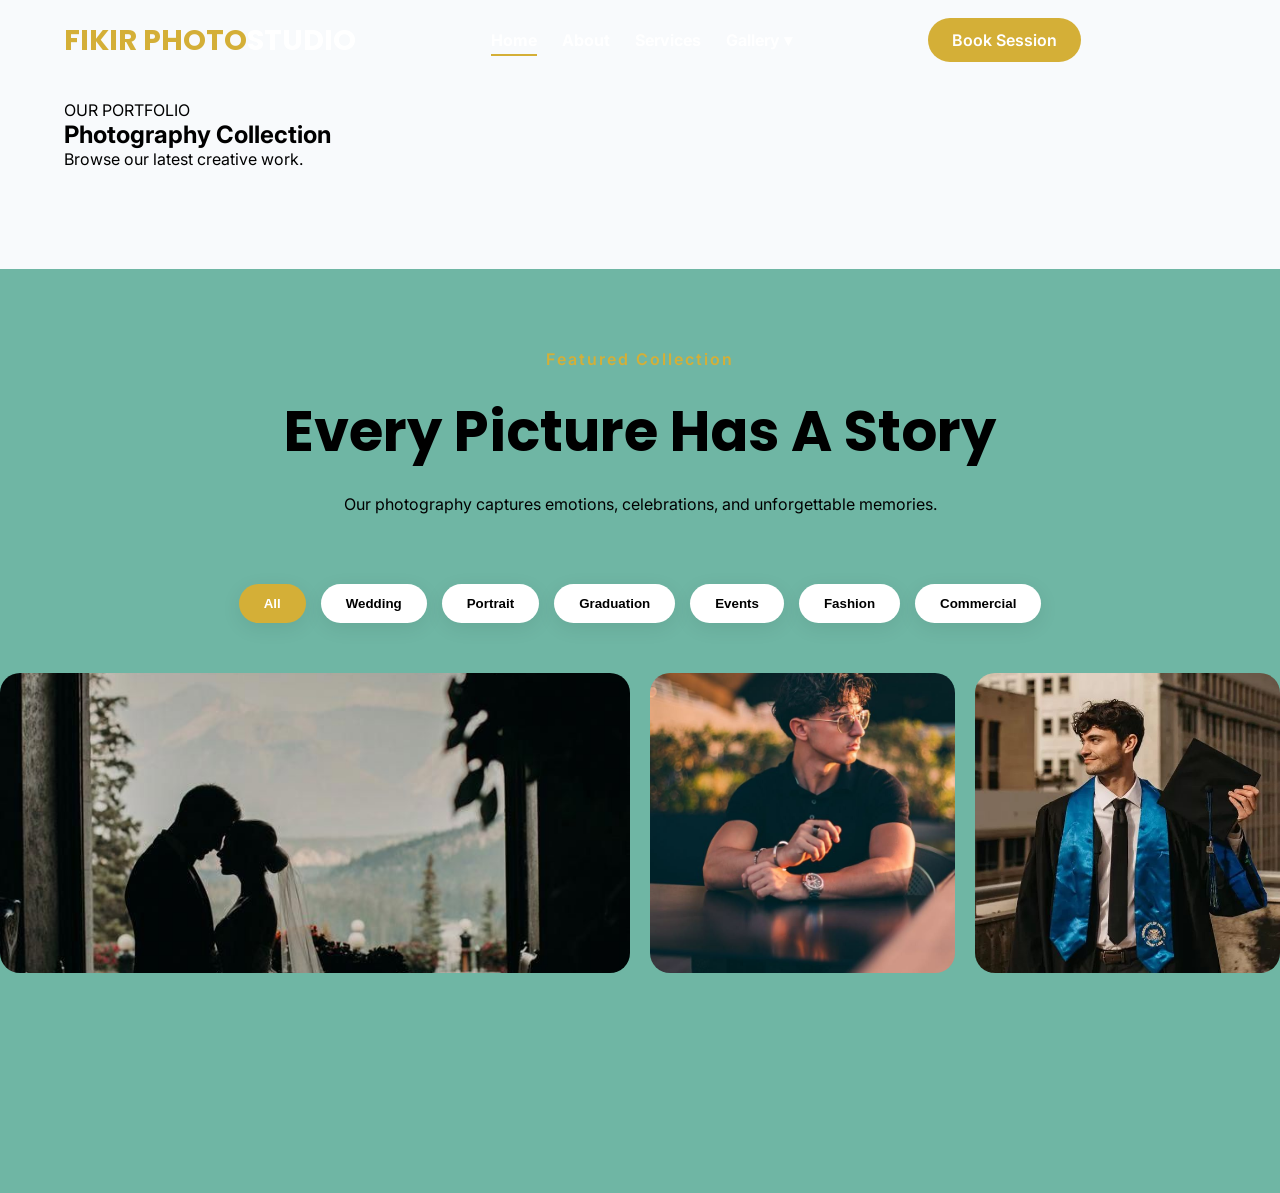
<file: gallery.html>
<!DOCTYPE html>
<html lang='en'>
<head>
    <meta charset='utf-8'>
    <meta name='viewport' content='width=device-width, initial-scale=1'>
    <title>Gallery</title>
    <link rel="stylesheet" href="index.css">
    <link rel='stylesheet' href='resiponsive.css'>
    <link rel="stylesheet" href="gallery.css">
</head>
<body>
 
<!-- =========================
        HEADER SECTION
========================== -->

<header class="header">

    <div class="container">

        <!-- Logo -->

        <a href="index.html" class="logo">
            <span>FIKIR PHOTO</span>STUDIO
        </a>

        <nav class="navbar">

            <ul class="nav-links">

                <li>
                    <a href="index.html" class="active">
                        Home
                    </a>
                </li>

                <li>
                    <a href="about.html">
                        About
                    </a>
                </li>

                <li>
                    <a href="services.html">
                        Services
                    </a>
                </li>


                <!-- Gallery Dropdown -->

                <li class="dropdown">

                    <a href="gallery.html">
                        Gallery ▾
                    </a>
                    <ul class="dropdown-menu">
                        <li>
                            <a href="gallery.html">
                                All Photos
                            </a>
                        </li>
                        <li>
                            <a href="gallery.html">
                                Weddings
                            </a>
                        </li>
                        <li>
                            <a href="gallery.html">
                                Portraits
                            </a>
                        </li>
                        <li>
                            <a href="gallery.html">
                                Events
                            </a>
                        </li>
                    </ul>
                </li>
            </ul>
        </nav>
        <!-- Button -->

        <a href="contact.html" class="btn-book">
            Book Session
        </a>
        <div class="menu-toggle">

<span></span>
<span></span>
<span></span>

</div>
    </div>
</header>


<!-- ===============================
        GALLERY HERO
================================ -->

<section class="page-hero">

    <div class="page-overlay"> </div>
    

</section>

<section class="gallery-section">

<div class="container">

<div class="section-title">

<span>OUR PORTFOLIO</span>

<h2>Photography Collection</h2>

<p>
Browse our latest creative work.
</p>

</div>
</div>
</section>

<section class="featured-gallery">

<div class="container">

<div class="featured-content">

<span>
Featured Collection
</span>

<h2>
Every Picture Has A Story
</h2>

<p>

Our photography captures emotions,
celebrations, and unforgettable memories.

</p>

</div>

</div>

</section>


<div class="gallery-filter">

<button class="active" data-filter="all">
All
</button>

<button data-filter="wedding">
Wedding
</button>

<button data-filter="portrait">
Portrait
</button>

<button data-filter="graduation">
Graduation
</button>

<button data-filter="events">
Events
</button>

<button data-filter="fashion">
Fashion
</button>

<button data-filter="commercial">
Commercial
</button>

</div>

<div class="gallery-grid">

    <!-- Large -->
    <div class="gallery-item large wedding">

        <img src="wedding 1.jpg" alt="Wedding">

        <div class="gallery-overlay">
            <h3>Wedding</h3>
            <p>Outdoor Ceremony</p>
            <a href="#">View Photo</a>
        </div>

    </div>


    <!-- Normal -->

    <div class="gallery-item portrait">

        <img src="porti.jpg" alt="Portrait">

        <div class="gallery-overlay">
            <h3>Portrait</h3>
            <p>Studio Portrait</p>
            <a href="#">View Photo</a>
        </div>

    </div>


    <!-- Tall -->

    <div class="gallery-item tall graduation">

        <img src="graduation.jpg" alt="Graduation">

        <div class="gallery-overlay">
            <h3>Graduation</h3>
            <p>Graduation Session</p>
            <a href="#">View Photo</a>
        </div>

    </div>

</div>

<div class="gallery-overlay">

    <span>Wedding</span>

    <h3>Outdoor Wedding</h3>

    <p>
        Natural light photography
    </p>

    <a href="#">
        View Photo
    </a>

</div>












<script src="script.js"></script>
</body>
</html>
</file>
<file: index.css>
/*=========================
        GOOGLE FONT
=========================*/

@import url('https://fonts.googleapis.com/css2?family=Inter:wght@300;400;500;600&family=Poppins:wght@500;600;700;800&display=swap');

/*=========================
        RESET
=========================*/

*{
    margin:0;
    padding:0;
    box-sizing:border-box;
}

html{
    scroll-behavior:smooth;
}

body{
    font-family:'Inter',sans-serif;
    background:#6fb6a4;
    color:#000000;
}

img{
    width:100%;
    display:block;
}

a{
    text-decoration:none;
}

ul{
    list-style:none;
}

.container{
    width:90%;
    max-width:1300px;
    margin:auto;
}

.header{
    position:fixed;
    top:0;
    left:0;
    width:100%;
    z-index:1000;
    transition:.4s;
    padding:18px 0;
}
.header .container{
    display:flex;
    justify-content:space-between;
    align-items:center;
}
.logo{
    font-family:Poppins,sans-serif;
    font-size:1.8rem;
    font-weight:700;
    color:white;
}
.logo span:first-child{
    color:#D4AF37;
}
.logo span:last-child{
    color:#D4AF37;
}
.nav-links{
    display:flex;
    gap:25px;
}
.navbar{
    display:flex;
    align-items:center;
}
.nav-links a{
    color:#fff;
    font-size:16px;
    font-weight: bold;
    position:relative;
    transition:.4s;
}
.nav-links a::after{
    content:"";
    position:absolute;
    left:0;
    bottom:-6px;
    width:0;
    height:2px;
    background:#D4AF37;
    transition:.4s;
}

.nav-links a:hover::after,
.nav-links .active::after{
    width:100%;
}
.btn-book{
    background:#D4AF37;
    color:#fff;
    padding:12px 24px;
    border-radius:40px;
    font-weight:600;
    transition:.4s;
}

.btn-book:hover{
    transform:translateY(-4px);
    box-shadow:0 15px 30px rgba(0,0,0,.15);
}


.sticky{
    background:rgba(0, 0, 0, 0.95);
    backdrop-filter:blur(12px);
    padding:12px 0;
    box-shadow:0 10px 30px rgb(255, 255, 255);
}
/*=========================
      GALLERY DROPDOWN
=========================*/
.dropdown{
    position:relative;
}
.dropdown-menu{
    position:absolute;
    top:35px;
    left:0;
    width:180px;
    background:white;
    border-radius:15px;
    padding:15px 0;
    opacity:0;
    visibility:hidden;
    transform:translateY(20px);
    transition:.4s;
    box-shadow:0 15px 40px rgba(0,0,0,.15);
}
.dropdown-menu li{
    padding:10px 20px;
}
.dropdown-menu a{
    color:#111827;
}
.dropdown-menu li:hover{
    background:#f3f4f6;
}
/* Show Dropdown */
.dropdown:hover .dropdown-menu{
    opacity:1;
    visibility:visible;
    transform:translateY(0);
}
/*==================================
            HERO
==================================*/

/*==================================
            HERO
==================================*/

.hero{
    min-height: 100vh;
    display: flex;
    align-items: center;
    position: relative;
    overflow: hidden;
    padding-top: 120px;

    background: 
              url("download.jpg");

    background-size: cover;
    background-position: center;
    background-repeat: no-repeat;
    background-attachment: fixed;
}


.hero .container,
.blur{
    position: relative;
    z-index: 2;
}
.hero{
    animation: heroZoom 15s ease-in-out infinite alternate;
}

@keyframes heroZoom{

    from{
        background-size:100%;
    }

    to{
        background-size:110%;
    }

}
.hero-content h1{
    text-shadow: 0 5px 25px rgba(0,0,0,.5);
}

.hero-content p{
    text-shadow: 0 2px 10px rgba(0,0,0,.4);
}
.hero-image img{
    position:relative;
    display:flex;
    justify-content:center;
    border-radius: 50px;
}
.hero-container{
    display:grid;
    grid-template-columns:1fr 1fr;
    align-items:center;
    gap:60px;
}
.hero-content{
    color:#ffffff;
}
.hero-tag{
    font-weight: 800;
    display:inline-block;
    background:rgba(255,255,255,.08);
    padding:12px 22px;
    border-radius:40px;
    color:#caa118;
    margin-bottom:25px;
    backdrop-filter:blur(10px);
}
.hero-content h1{
    font-size:4rem;
    line-height:1.1;
    font-family:Poppins,sans-serif;
    margin-bottom:25px;
}
.hero-content h1 span{
    color:#D4AF37;
}
.hero-content p{
    color:#ffffff;
    font-size:18px;
    font-weight: 600;
    line-height:1.8;
    margin-bottom:35px;
    max-width:550px;
}
.hero-buttons{
    display:flex;
    gap:20px;
    margin-bottom:60px;
}

.btn-primary{
    background:#D4AF37;
    color:#fff;
    padding:16px 35px;
    border-radius:50px;
    transition:.4s;
    font-weight:600;
}
.btn-primary:hover{
    transform:translateY(-6px);
}
.btn-secondary{
    color:#ffffff;
    border:2px solid rgba(255,255,255,.2);
    padding:16px 35px;
    border-radius:50px;
    transition:.4s;
}
.btn-secondary:hover{
    background:#fff;
    color:#111827;
}
.hero-stats{
    display:flex;
    gap:50px;
}

.stat h2{
    color:#ffffff;
    font-size:2rem;
}

.stat p{
    font-weight: bold;
    margin-top:5px;
    color:#ffffff;
}
.hero-image{
    position:relative;
    display:flex;
    justify-content:center;
}

.hero-image img{
    width:100%;
    max-width:520px;
    animation:floatImage 5s ease-in-out infinite;
}
.floating-card{
    position:absolute;
    background:rgba(255,255,255,.1);
    backdrop-filter:blur(20px);
    color:#ffffff;
    padding:18px;
    border-radius:18px;
    box-shadow:0 15px 30px rgba(0,0,0,.25);
    animation:floatCard 4s ease-in-out infinite;
}

.floating-card small{
    display:block;
    color:#ffffff;
    margin-top:6px;
}

.card1{
    top:10%;
    left:-30px;
}

.card2{
    right:-30px;
    top:45%;
}

.card3{
    bottom:20px;
    left:30px;
}
.blur{
    position:absolute;
    border-radius:50%;
    filter:blur(120px);
}

.blur1{
    width:350px;
    height:350px;
    background:#D4AF37;
    top:-120px;
    left:-120px;
    opacity:.18;
}

.blur2{

    width:300px;
    height:300px;
    background:#3b82f6;
    right:-120px;
    bottom:-120px;
    opacity:.18;
}
@keyframes floatImage{

    0%,100%{

        transform:translateY(0);

    }
    50%{

        transform:translateY(-20px);

    }

}
@keyframes floatCard{
    0%,100%{

        transform:translateY(0);

    }
    50%{

        transform:translateY(-15px);

    }
}
</file>
<file: resiponsive.css>
/* ===============================
   RESPONSIVE DESIGN
================================ */

/* Tablets */
@media (max-width: 992px){

    .hero-container{
        grid-template-columns:1fr;
        text-align:center;
        gap:40px;
    }

    .hero-content p{
        max-width:100%;
    }

    .hero-buttons,
    .hero-stats{
        justify-content:center;
    }

    .hero-image img{
        max-width:420px;
    }

}/* Mobile */

@media (max-width:768px){

.header{

padding:15px 0;

}

.menu-toggle{

display:flex;

flex-direction:column;

gap:6px;

cursor:pointer;

}

.menu-toggle span{

width:28px;

height:3px;

background:#fff;

}

.navbar{

display:none;

position:absolute;

top:80px;

left:0;

width:100%;

background:#111827;

padding:25px;

}

.navbar.active{

display:block;

}

.nav-links{

flex-direction:column;

align-items:center;

gap:20px;

}

.btn-book{

display:none;

}

.hero{

padding:120px 0 60px;

background-attachment:scroll;

}

.hero-container{

grid-template-columns:1fr;

}

.hero-content h1{

font-size:2.5rem;

}

.hero-content p{

font-size:16px;

}

.hero-buttons{

flex-direction:column;

align-items:center;

}

.hero-buttons a{

width:100%;

max-width:300px;

text-align:center;

}

.hero-stats{

flex-direction:column;

gap:20px;

}

.hero-image img{

max-width:320px;

}

.card1,
.card2,
.card3{

display:none;

}

}/* Small Phones */

@media (max-width:480px){

.hero-content h1{

font-size:2rem;

}

.hero-tag{

font-size:14px;

padding:10px 18px;

}

.logo{

font-size:1.4rem;

}

.container{

width:95%;

}

}

@media(max-width:768px){

    body,
    .about-section,
    .services-section,
    .gallery-section,
    .contact-section{

        background:#bbb5b5;

    }

}
</file>
<file: gallery.css>
.gallery-section{

padding:100px 0;

background:#f8fafc;

}

.gallery-filter{

display:flex;

justify-content:center;

flex-wrap:wrap;

gap:15px;

margin:50px 0;

}

.gallery-filter button{

padding:12px 25px;

border:none;

border-radius:50px;

background:white;

cursor:pointer;

font-weight:600;

transition:.4s;

box-shadow:0 5px 20px rgba(0,0,0,.08);

}

.gallery-filter button.active,

.gallery-filter button:hover{

background:#D4AF37;

color:white;

}




/*=========================
       GALLERY GRID
=========================*/

.gallery-grid{

    display:grid;
    grid-template-columns:repeat(4,1fr);
    gap:25px;

}


.gallery-item{

    position:relative;
    height:300px;
    overflow:hidden;
    border-radius:20px;

}


.gallery-item img{

    width:100%;
    height:100%;
    object-fit:cover;
    transition:.5s;

}


.gallery-item:hover img{

    transform:scale(1.08);

}



/* Remove different sizes */

.gallery-item.large,
.gallery-item.tall,
.gallery-item.wide{

    grid-column:auto;
    grid-row:auto;

}


/* Tablet */

@media(max-width:992px){

    .gallery-grid{

        grid-template-columns:repeat(2,1fr);

    }


    .gallery-item{

        height:280px;

    }

}



/* Mobile */

@media(max-width:600px){

    .gallery-grid{

        grid-template-columns:1fr;

    }


    .gallery-item{

        height:300px;

    }

}



/* Different Sizes */

.gallery-item.large{

grid-column:span 2;

grid-row:span 2;

}

.gallery-item.tall{

grid-row:span 2;

}

.gallery-item.wide{

grid-column:span 2;

}
.gallery-overlay span{

background:#D4AF37;

padding:8px 18px;

border-radius:30px;

margin-bottom:15px;

font-size:13px;

}

.gallery-overlay h3{

margin:15px 0;

font-size:28px;

font-family:Poppins;

}.featured-gallery{

padding:80px 0 20px;

text-align:center;

}

.featured-gallery span{

color:#D4AF37;

font-weight:600;

letter-spacing:2px;

}

.featured-gallery h2{

font-size:3.5rem;

margin:20px 0;

font-family:Poppins;

}
/*=========================
        GALLERY SECTION
=========================*/

.gallery-section{
    padding:100px 0;
    background:#f8fafc;
}


/* FILTER BUTTON */

.gallery-filter{

    display:flex;
    justify-content:center;
    flex-wrap:wrap;
    gap:15px;
    margin:50px 0;

}


.gallery-filter button{

    padding:12px 25px;
    border:none;
    border-radius:50px;
    background:white;
    cursor:pointer;
    font-weight:600;
    transition:.4s;
    box-shadow:0 5px 20px rgba(0,0,0,.08);

}


.gallery-filter button.active,
.gallery-filter button:hover{

    background:#D4AF37;
    color:white;

}



/* GALLERY GRID */

.gallery-grid{

    display:grid;
    grid-template-columns:repeat(4,1fr);
    grid-auto-rows:250px;
    gap:20px;

}



.gallery-item{

    position:relative;
    overflow:hidden;
    border-radius:20px;

}



.gallery-item img{

    width:100%;
    height:100%;
    object-fit:cover;
    transition:.6s;

}



.gallery-item:hover img{

    transform:scale(1.1);

}



/* IMAGE SIZE TYPES */

.gallery-item.large{

    grid-column:span 2;
    grid-row:span 2;

}



.gallery-item.tall{

    grid-row:span 2;

}



.gallery-item.wide{

    grid-column:span 2;

}



/* OVERLAY */

.gallery-overlay{

    position:absolute;
    inset:0;

    background:rgba(0,0,0,.55);

    display:flex;
    flex-direction:column;
    justify-content:center;
    align-items:center;

    text-align:center;

    padding:30px;

    color:white;

    opacity:0;
    transition:.5s;

}


.gallery-item:hover .gallery-overlay{

    opacity:1;

}



.gallery-overlay span{

    background:#D4AF37;

    padding:8px 18px;

    border-radius:30px;

    font-size:13px;

}



.gallery-overlay h3{

    margin:15px 0;

    font-size:28px;

    font-family:Poppins;

}



.gallery-overlay a{

    margin-top:15px;

    padding:10px 25px;

    background:#D4AF37;

    border-radius:30px;

    color:white;

}



/* FEATURED SECTION */


.featured-gallery{

    padding:80px 0 20px;

    text-align:center;

}



.featured-gallery span{

    color:#D4AF37;

    font-weight:600;

    letter-spacing:2px;

}



.featured-gallery h2{

    font-size:clamp(2rem,5vw,3.5rem);

    margin:20px 0;

    font-family:Poppins;

}




/*=========================
       RESPONSIVE
=========================*/


@media(max-width:992px){


.gallery-grid{

    grid-template-columns:repeat(2,1fr);

}


.gallery-item.large,
.gallery-item.wide{

    grid-column:span 2;

}


}



@media(max-width:600px){


.gallery-section{

    padding:60px 20px;

}


.gallery-grid{

    grid-template-columns:1fr;

    grid-auto-rows:300px;

}



.gallery-item.large,
.gallery-item.tall,
.gallery-item.wide{

    grid-column:auto;

    grid-row:auto;

}



.gallery-filter button{

    width:100%;

}



.gallery-overlay h3{

    font-size:22px;

}


}
</file>
